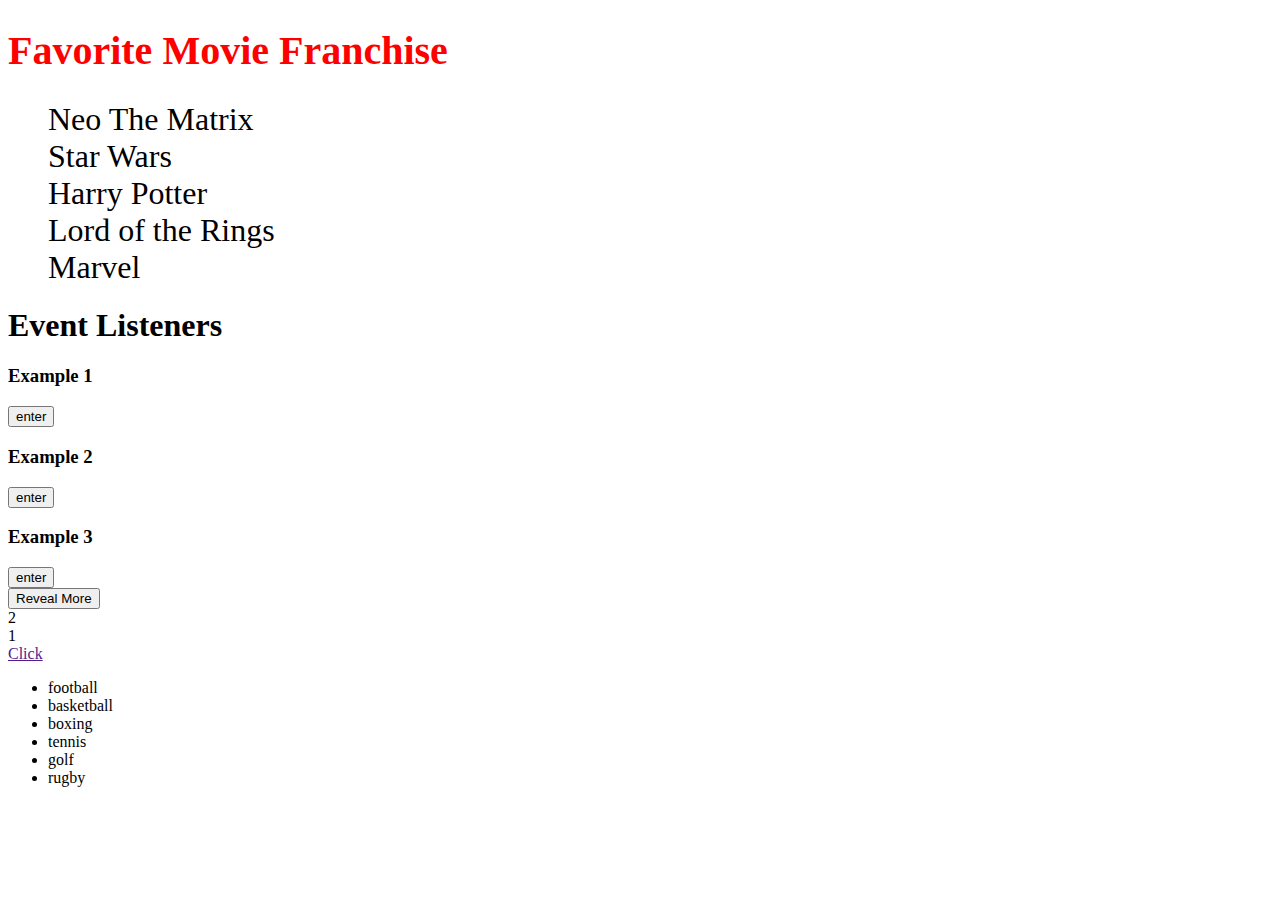
<file: index.html>
<!DOCTYPE html>
<html lang="en">
<head>
    <meta charset="UTF-8">
    <meta name="viewport" content="width=device-width, initial-scale=1.0">
    <title>Master DOM Manipulation</title>
</head>
<body>
    <style>
        #main-heading {
            font-size: 2.5em;
        }

        .list-items {
            list-style: none;
            font-size: 2em;
        }

        .hidden-content {
            display: none;
        }

        .hidden-content.reveal-btn {
            display: block;
        }
        .button {
            display: block;
        }
    </style>
    <div class="container">
        <h1 id="main-heading">Favorite Movie Franchise</h1>
        <ul>
            <li class="list-items">
                <span>Neo</span>
                The Matrix</li>
            <li class="list-items">Star Wars</li>
            <li class="list-items">Harry Potter</li>
            <li class="list-items">Lord of the Rings</li>
            <li class="list-items">Marvel</li>
        </ul>
    </div>

    <h1>Event Listeners</h1>
    <div class="container">
        <div class="boxes box-1">
            <h3 id="heading">Example 1</h3>
            <button onclick="alert('I Love JavaScript')">enter</button>
        </div>

        <div class="boxes box-2">
            <h3 id="heading">Example 2</h3>
            <button class="btn-2">enter</button>
        </div>

        <div class="boxes box-3">
            <h3 id="heading">Example 3</h3>
            <button>enter</button>
        </div>
    </div>


    <div class="container">
        <button class="reveal-btn boxes">Reveal More</button>

        <div class="hidden-content boxes">
            Lorem ipsum, dolor sit amet consectetur adipisicing elit. Quisquam ad enim perferendis tempora qui aperiam, placeat atque. Iste, mollitia blanditiis deleniti ex delectus accusamus eius nihil repellendus magni deserunt reprehenderit.
        </div>
    </div>


    <div class="div2">
        2
        <div class="div1">
            1
            <a href="" class="button">Click</a>
        </div>
    </div>

    <ul id="sports">
        <li id="football">football</li>
        <li id="basketball">basketball</li>
        <li id="boxing">boxing</li>
        <li id="tennis">tennis</li>
        <li id="golf">golf</li>
    </ul>

    <script src="app.js"></script>
</body>
</html>
</file>
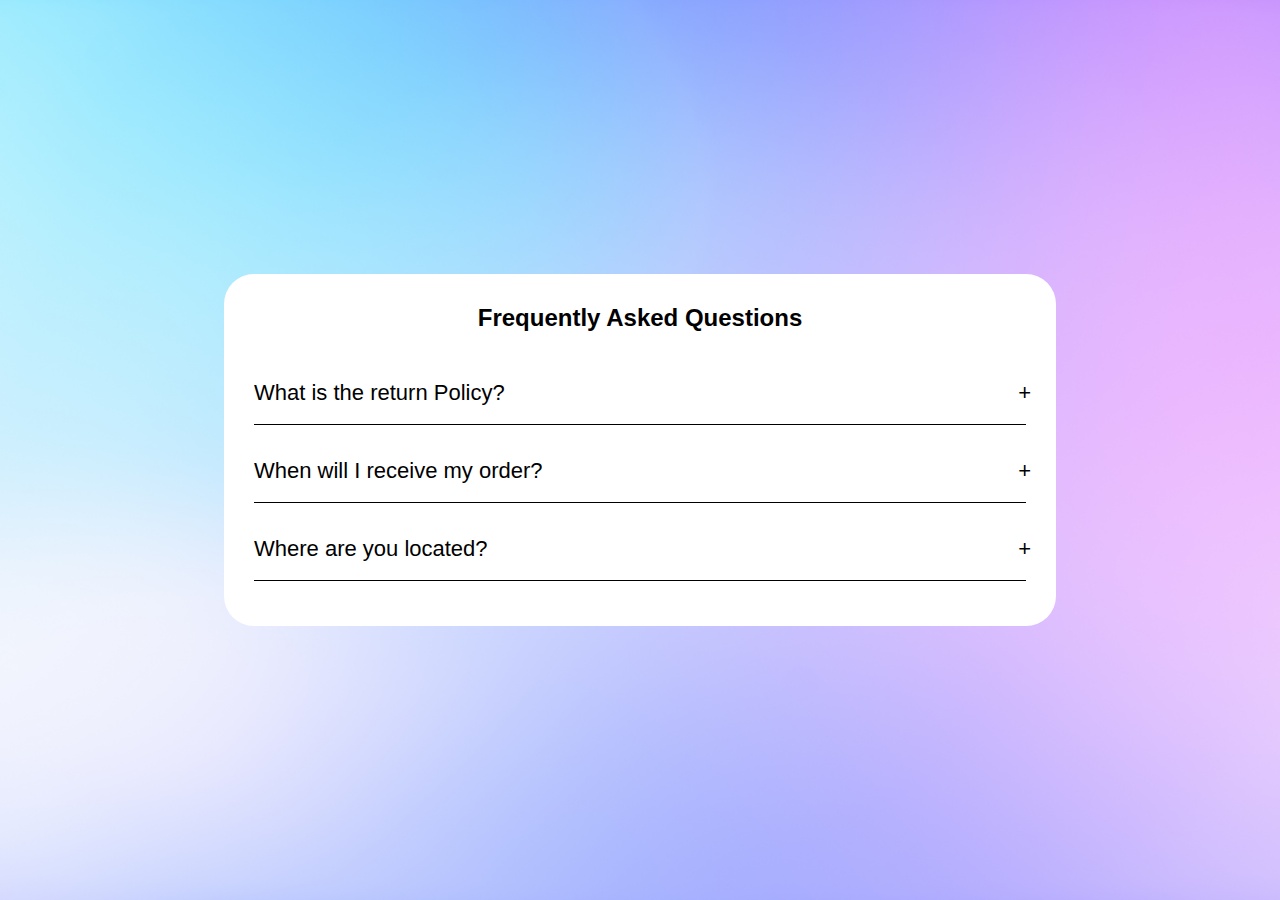
<file: project-3/index.html>
<!DOCTYPE html>
<html lang="en">
<head>
    <meta charset="UTF-8">
    <meta name="viewport" content="width=device-width, initial-scale=1.0">
    <!-- StyleSheet -->
    <link rel="stylesheet" href="style.css">
    <!-- Global Font Links -->
    <link rel="preconnect" href="https://fonts.googleapis.com">
    <link rel="preconnect" href="https://fonts.gstatic.com" crossorigin>
    <link href="https://fonts.googleapis.com/css2?family=Roboto:ital,wght@0,100..900;1,100..900&display=swap" rel="stylesheet">
    <!-- FontAwesome Link -->
    <link rel="stylesheet" href="https://cdnjs.cloudflare.com/ajax/libs/font-awesome/6.7.2/css/all.min.css" integrity="sha512-Evv84Mr4kqVGRNSgIGL/F/aIDqQb7xQ2vcrdIwxfjThSH8CSR7PBEakCr51Ck+w+/U6swU2Im1vVX0SVk9ABhg==" crossorigin="anonymous" referrerpolicy="no-referrer" />
    <title>DOM Manipulation P3</title>
</head>
<body>
    <!-- Project 3: Accordion -->

    <div class="accordion">
        <h2 class="accordion-title">Frequently Asked Questions</h2>

        <div class="content-container">
            <div class="question">What is the return Policy?</div>
            <div class="answer">Lorem ipsum dolor, sit amet consectetur adipisicing elit. Sunt ab hic iste debitis minus distinctio, asperiores recusandae quasi? Quo eveniet quibusdam, totam repudiandae consequuntur sed repellat fugiat numquam impedit facere?</div>
        </div>
        
        <div class="content-container">
            <div class="question">When will I receive my order?</div>
            <div class="answer">Lorem ipsum dolor, sit amet consectetur adipisicing elit. Sunt ab hic iste debitis minus distinctio, asperiores recusandae quasi? Quo eveniet quibusdam, totam repudiandae consequuntur sed repellat fugiat numquam impedit facere?</div>
        </div>
        
        <div class="content-container">
            <div class="question">Where are you located?</div>
            <div class="answer">Lorem ipsum dolor, sit amet consectetur adipisicing elit. Sunt ab hic iste debitis minus distinctio, asperiores recusandae quasi? Quo eveniet quibusdam, totam repudiandae consequuntur sed repellat fugiat numquam impedit facere?</div>
        </div>
    </div>

    <script src="project-3.js"></script>
</body>
</html>
</file>
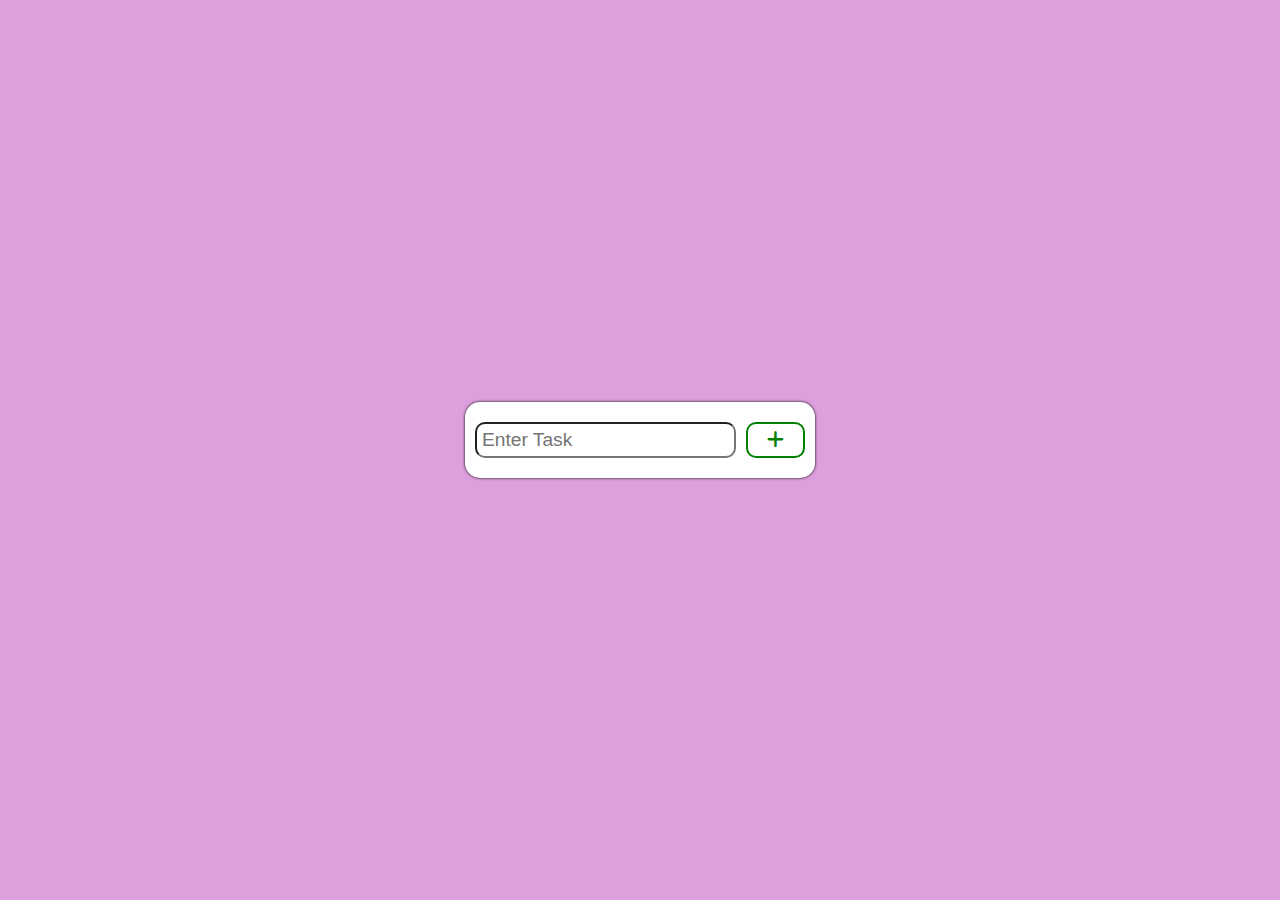
<file: project-5/index.html>
<!DOCTYPE html>
<html lang="en">
<head>
    <meta charset="UTF-8">
    <meta name="viewport" content="width=device-width, initial-scale=1.0">
        <link rel="stylesheet" href="style.css">
    <!-- Global Font Links -->
    <link rel="preconnect" href="https://fonts.googleapis.com">
    <link rel="preconnect" href="https://fonts.gstatic.com" crossorigin>
    <link href="https://fonts.googleapis.com/css2?family=Roboto:ital,wght@0,100..900;1,100..900&display=swap" rel="stylesheet">
    <!-- FontAwesome Link -->
    <link rel="stylesheet" href="https://cdnjs.cloudflare.com/ajax/libs/font-awesome/6.7.2/css/all.min.css" integrity="sha512-Evv84Mr4kqVGRNSgIGL/F/aIDqQb7xQ2vcrdIwxfjThSH8CSR7PBEakCr51Ck+w+/U6swU2Im1vVX0SVk9ABhg==" crossorigin="anonymous" referrerpolicy="no-referrer" />
    <title>DOM Manipulation P5</title>
</head>
<body>
    <!-- Project 5: To-Do List -->

    <div class="container">
        <div id="add-task-container">
            <input type="text" placeholder="Enter Task" id="input-task">
            <button id="add-task"><i class="fa-solid fa-plus"></i></button>
        </div>

        <div id="task-container"></div>

    </div>


    <script src="project-5.js"></script>
</body>
</html>
</file>
<file: project-3/style.css>
/* General Styles */

* {
    margin: 0;
    padding: 0;
    box-sizing: border-box;
    font-family: 'Lato', sans-serif;
}

body {
    background: url(img-project-3.jpg) no-repeat center center/cover;
    height: 100vh;
    display: flex;
    justify-content: center;
    align-items: center;
}

.accordion {
    width: 65%;
    background-color: #fff;
    padding: 30px;
    border-radius: 30px;
}

.accordion .accordion-title {
    margin-bottom: 30px;
    text-align: center;
}

.accordion .content-container .question {
    padding: 18px 0;
    font-size: 22px;
    cursor: pointer;
    border-bottom: 1px solid black;

    position: relative;
}

.accordion .content-container .question::after {
    content: '+';
    position: absolute;
    right: -5px;
}

.accordion .content-container .answer {
    padding-top: 15px;
    font-size: 22px;
    line-height: 1.5;
    width: 100%;

    height: 0px;
    overflow: hidden;
    transition: .5s;
}

/* JavaScript Styling Link */

.accordion .content-container.active .answer {
    height: 150px;
}

.accordion .content-container.active .question {
    font-size: 18px;
    transition: .5s;
}

.accordion .content-container.active .question::after {
    content: '-';
    font-size: 30px;
    transition: .5s;
}
</file>
<file: project-5/style.css>
/* General Styles */

* {
    margin: 0;
    padding: 0;
    box-sizing: border-box;
    font-family: 'Lato', sans-serif;
}

body {
    height: 100vh;
    background-color: plum;

    display: flex;
    justify-content: center;
    align-items: center;
    flex-direction: column;
}

#add-task-container {
    width: 350px;
    padding: 20px 10px;
    background: #fff;
    border-radius: 15px;
    box-shadow: 0 0 3px;
    margin-bottom: 20px;
    display: flex;
}

input {
    flex: 5;
    margin-right: 10px;
    border-radius: 10px;
    font-size: 1.2rem;
    padding: 5px;
}

#add-task {
    flex: 1;
    transition: .3s;
    font-size: 1.2rem;
    padding: 5px;
    background-color: #fff;
    color: green;
    border: green solid 2px;
    border-radius: 10px;
}

#add-task:hover {
    background-color: green;
    color: #fff;
}

.task {
    width: 100%;
    background-color: #fff;
    border-radius: 15px;
    box-shadow: 0 0 3px;
    padding: 5px;
    margin-bottom: 5px;
    display: flex;
    justify-content: space-between;
}

.task li {
    list-style: none;
    flex: 4;
    padding: 5px;
    font-size: 1.3rem;
    margin: 10px;
}

.task button {
    flex: 1;
    border-radius: 10px;
    background-color: #fff;
    cursor: pointer;
}

.task .checkTask {
    color: orange;
    margin-right: 5px;
    border: solid 2px orange;
    font-size: 1.3rem;
    transition: .3s;
}

.task .checkTask:hover {
    background-color: orange;
    color: #fff;
}

.task .deleteTask {
    color: red;
    border: solid 2px red;
    font-size: 1.3rem;
    transition: .3s;
}

.task .deleteTask:hover {
    background-color: red;
    color: #fff;
}
</file>
